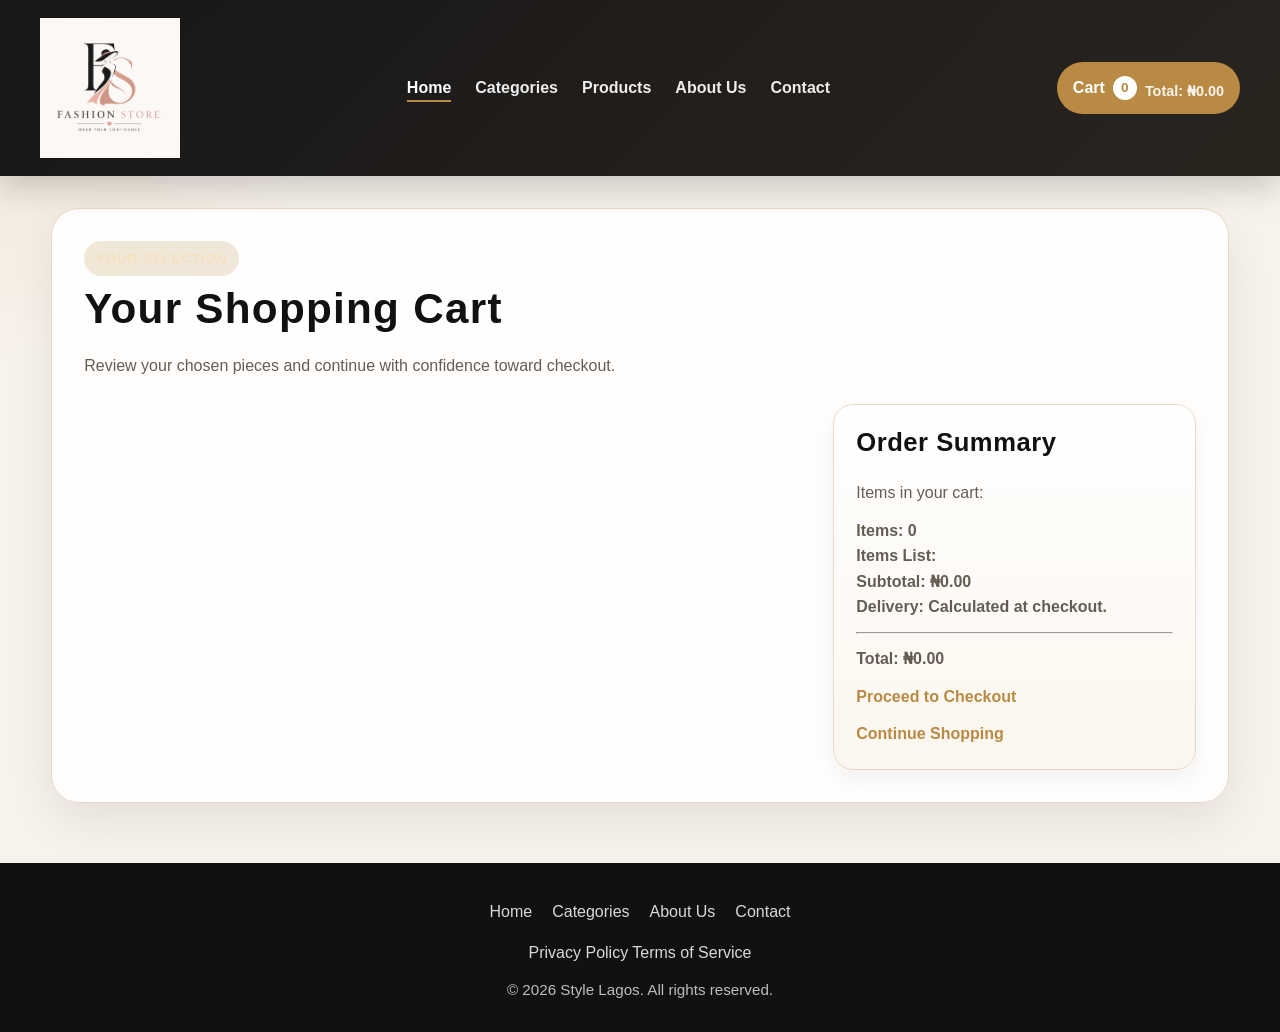
<file: cart.html>
<!DOCTYPE html>
<html lang="en">
<head>
    <meta charset="UTF-8">
    <meta name="viewport" content="width=device-width, initial-scale=1.0">
    <meta
    name="description"
    content="Style Lagos offers quality fashion including clothing, shoes, bags, and wristwatches.">
    <title>Cart | Style Lagos</title>

    <link rel="stylesheet" href="css/style.css">
    <script type="module" src="javascript/ui.js"></script>
    <script type="module" src="javascript/cart.js"></script>
</head>
<body>
    <header>
        <div class="logo">
            <img src="images/boutique_logo.png" alt="Style Lagos Logo">
        </div>

        <nav class="navigation">
            <ul>
                <li><a href="index.html" aria-current="page">Home</a></li>
                <li><a href="categories.html">Categories</a></li>
                <li><a href="products.html">Products</a></li>
                <li><a href="/index.html#about">About Us</a></li>
                <li><a href="/index.html#contact">Contact</a></li>
            </ul>
        </nav>

        <!-- Link to Cart -->
        <div class="cart">
            <a href="cart.html">
                Cart <span class="cart-count" aria-live="polite">0</span>

                <div class="total" aria-live="polite">
                    <span class="total-label">Total: </span>
                    <span class="total-amount">0.00</span>
                </div>
            </a>
        </div>
    </header>

    <main>
        <section class="cart-page">
            <div class="page-intro">
                <span class="eyebrow">Your selection</span>
                <h1>Your Shopping Cart</h1>
                <p>Review your chosen pieces and continue with confidence toward checkout.</p>
            </div>

            <div class="cart-content">
                <div class="cart-grid" aria-live="polite">
                    <!-- JavaScript fills this up -->
                    <div class="empty-state">
                        <h2>Your cart is empty</h2>
                        <p>Browse our collections and add products you like.</p>
                        <p>Items you add to your cart will appear here.</p>
                        <a href="categories.html" class="shop-now">Shop Now</a>
                    </div>
                </div>

                <aside class="order-summary">
                    <!-- JavaScript adds the order summary. -->
                </aside>
            </div>
        </section>
    </main>

    <!-- footer section -->
    <footer>
        <nav class="footer-navigation">
            <ul>
                <li><a href="index.html">Home</a></li>
                <li><a href="categories.html">Categories</a></li>
                <li><a href="#">About Us</a></li>
                <li><a href="#">Contact</a></li>
            </ul>
        </nav>

        <a href="#">Privacy Policy</a>
        <a href="#">Terms of Service</a>
        <p>&copy; 2026 Style Lagos. All rights reserved.</p>
    </footer>
</body>
</html>
</file>
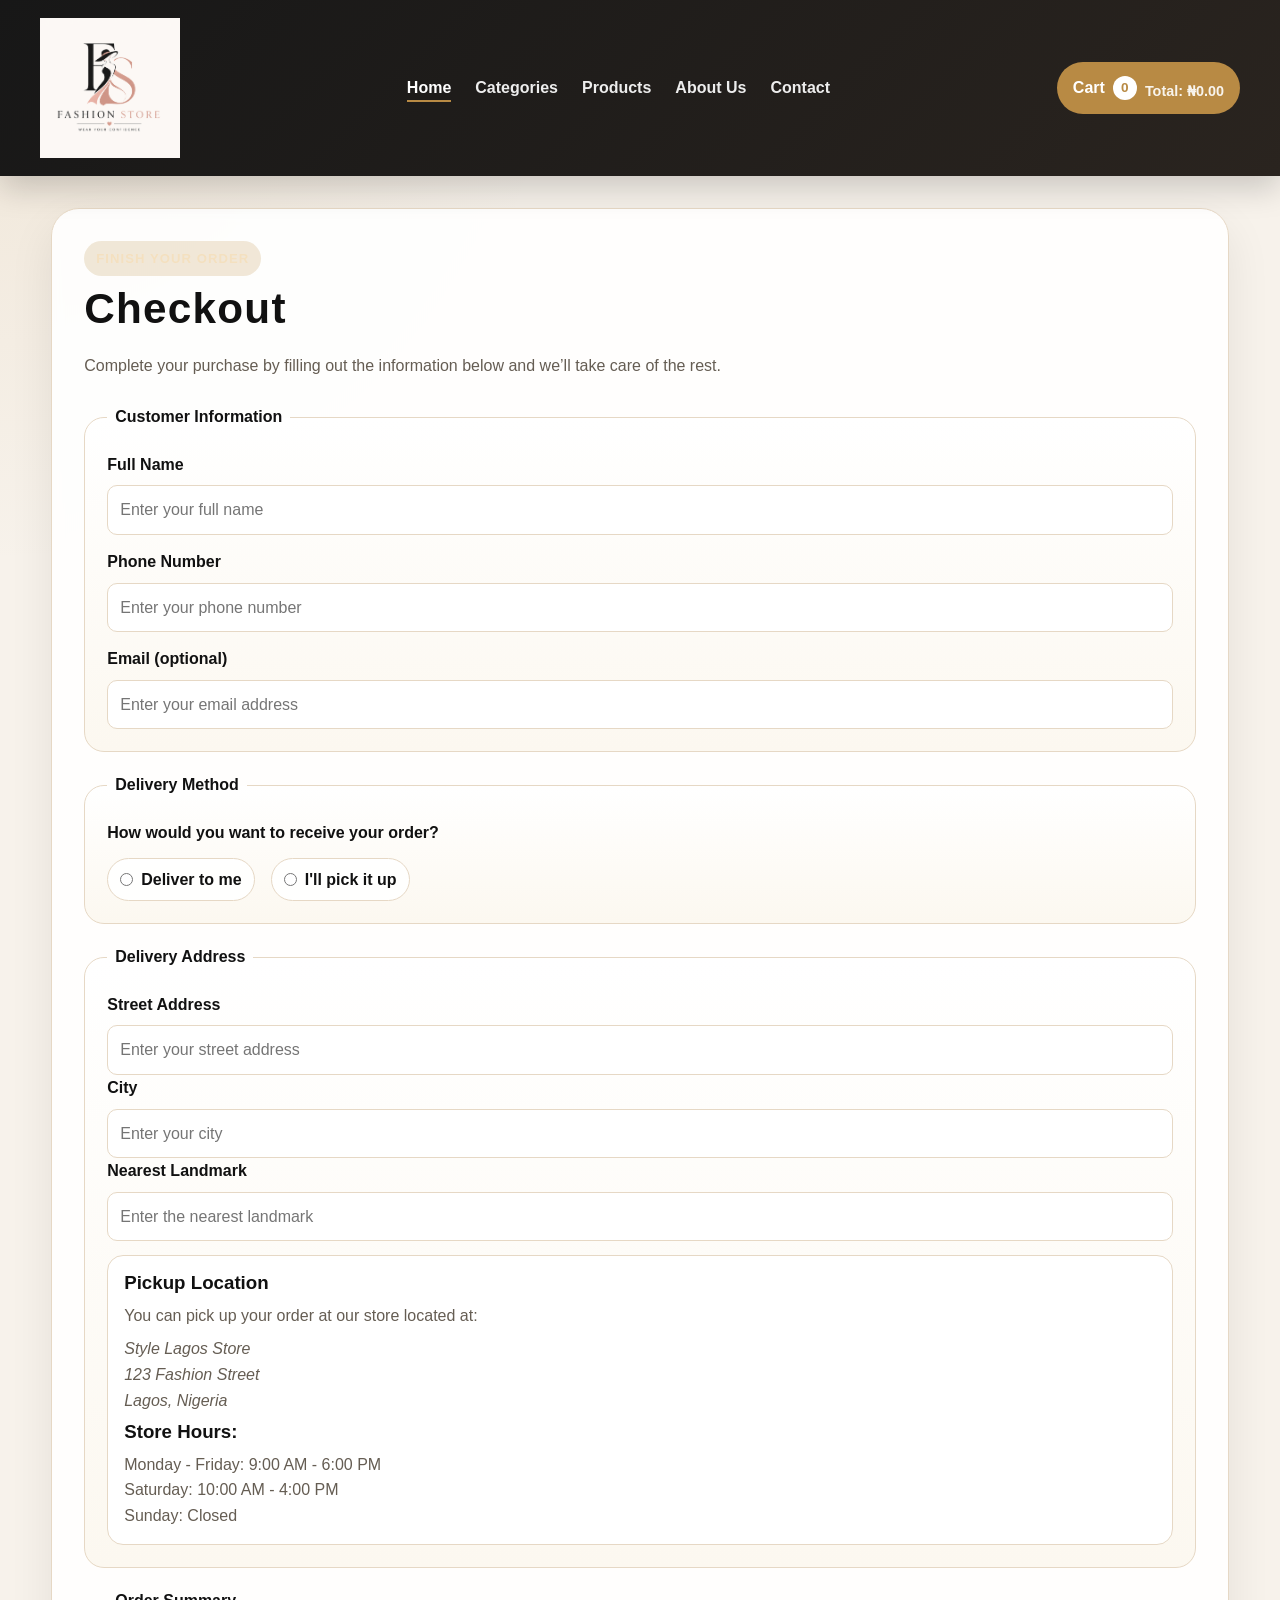
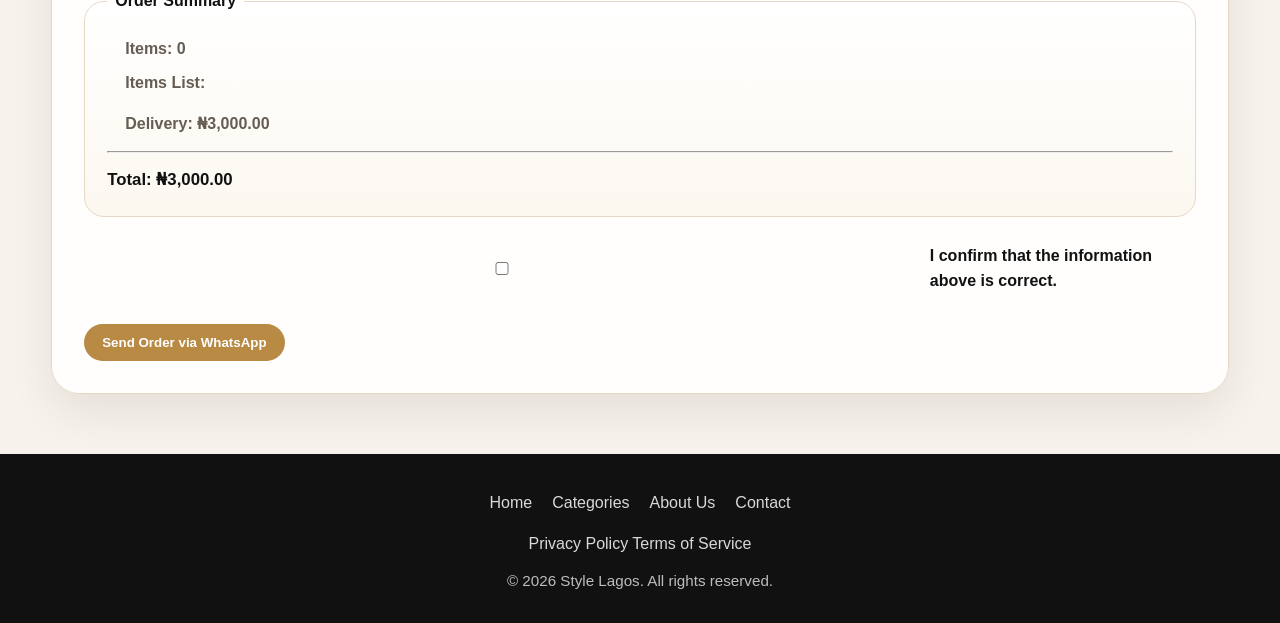
<file: checkout.html>
<!DOCTYPE html>
<html lang="en">
<head>
    <meta charset="UTF-8">
    <meta name="viewport" content="width=device-width, initial-scale=1.0">
    <meta
    name="description"
    content="Style Lagos offers quality fashion including clothing, shoes, bags, and wristwatches.">
    <title>Checkout | Style Lagos</title>

    <link rel="stylesheet" href="css/style.css">
    <script type="module" src="javascript/ui.js"></script>
    <script type="module" src="javascript/cart.js"></script>
    <script type="module" src="javascript/checkout.js"></script>
</head>
<body>
    <header>
        <div class="logo">
            <img src="images/boutique_logo.png" alt="Style Lagos Logo">
        </div>

        <nav class="navigation">
            <ul>
                <li><a href="index.html" aria-current="page">Home</a></li>
                <li><a href="categories.html">Categories</a></li>
                <li><a href="products.html">Products</a></li>
                <li><a href="/index.html#about">About Us</a></li>
                <li><a href="/index.html#contact">Contact</a></li>
            </ul>
        </nav>

        <!-- Link to Cart -->
        <div class="cart">
            <a href="cart.html">
                Cart <span class="cart-count" aria-live="polite">0</span>

                <div class="total" aria-live="polite">
                    <span class="total-label">Total: </span>
                    <span class="total-amount">0.00</span>
                </div>
            </a>
        </div>
    </header>

    <main>
        <section class="checkout-page">
            <div class="page-intro">
                <span class="eyebrow">Finish your order</span>
                <h1>Checkout</h1>
                <p>Complete your purchase by filling out the information below and we’ll take care of the rest.</p>
            </div>

            <form class="checkout-form" name="myForm">
                <!-- Customer information -->
                <fieldset id="customer-information">
                    <legend>Customer Information</legend>

                    <div class="form-group">
                        <label for="full-name">Full Name</label>
                        <input type="text" id="full-name" name="fullName" placeholder="Enter your full name" required>
                    </div>

                    <div class="form-group">
                        <label for="phone-number">Phone Number</label>
                        <input type="tel" id="phone-number" name="phoneNumber" placeholder="Enter your phone number" required>
                    </div>

                    <div class="form-group">
                        <label for="email">Email (optional)</label>
                        <input type="email" id="email" name="email" placeholder="Enter your email address">
                    </div>
                </fieldset>

                <!-- delivery Method -->
                <fieldset id="delivery-method">
                    <legend>Delivery Method</legend>

                    <div class="form-group">
                        <label for="delivery-type">How would you want to receive your order?</label>
                        <div class="radio-group">
                            <div class="radio-option">
                                <input type="radio" id="delivery" name="deliveryType" value="delivery" required>
                                <label for="delivery">Deliver to me</label>
                            </div>

                            <div class="radio-option">
                                <input type="radio" id="pickup" name="deliveryType" value="pickup" required>
                                <label for="pickup">I'll pick it up</label>
                            </div>
                        </div>
                    </div>
                </fieldset>

                <!-- Delivery Address -->
                <fieldset id="delivery-address" aria-live="polite">
                    <legend id="delivery-header">Delivery Address</legend>

                    <div id="delivery-address-fields">
                        <div class="form-group">
                            <label for="address">Street Address</label>
                            <input type="text" id="address" name="streetAddress" placeholder="Enter your street address" required>
                        </div>

                        <div class="form-group">
                            <label for="city">City</label>
                            <input type="text" id="city" name="city" placeholder="Enter your city" required>
                        </div>

                        <div class="form-group">
                            <label for="nearest-landmark">Nearest Landmark</label>
                            <input type="text" id="nearest-landmark" name="nearestLandmark" placeholder="Enter the nearest landmark">
                        </div>
                    </div>

                    <!-- pickup location -->
                     <article id="pickup-location" aria-live="polite">
                        <h3>Pickup Location</h3>
                        <p>You can pick up your order at our store located at:</p>
                        <address>
                            Style Lagos Store<br>
                            123 Fashion Street<br>
                            Lagos, Nigeria
                        </address>

                        <h3>Store Hours:</h3>
                        <ul>
                            <li>Monday - Friday: 9:00 AM - 6:00 PM</li>
                            <li>Saturday: 10:00 AM - 4:00 PM</li>
                            <li>Sunday: Closed</li>
                        </ul>
                    </article>
                </fieldset>

                <!-- Order Summary -->
                <fieldset id="order-summary" aria-live="polite">
                    <legend>Order Summary</legend>

                    <ul class="order-items">
                        <!-- Order items will be dynamically added here -->
                    </ul>
                    <hr>

                    <div class="order-total">
                        <strong>Total: <span id="order-total-amount">0.00</span></strong>
                    </div>
                </fieldset>

                <!-- confirm purchase -->
                <div class="confirm-purchase">
                    <input type="checkbox" id="confirm-order" required>
                    <label for="confirm-order">I confirm that the information above is correct.</label>
                </div>

                <!-- Submit Button -->
                <button type="submit" onclick="">Send Order via WhatsApp</button>
            </form>
        </section>
    </main>

    <!-- footer section -->
    <footer>
        <nav class="footer-navigation">
            <ul>
                <li><a href="index.html">Home</a></li>
                <li><a href="categories.html">Categories</a></li>
                <li><a href="#">About Us</a></li>
                <li><a href="#">Contact</a></li>
            </ul>
        </nav>

            <a href="#">Privacy Policy</a>
        <a href="#">Terms of Service</a>
        <p>&copy; 2026 Style Lagos. All rights reserved.</p>
    </footer>
</body>
</html>
</file>
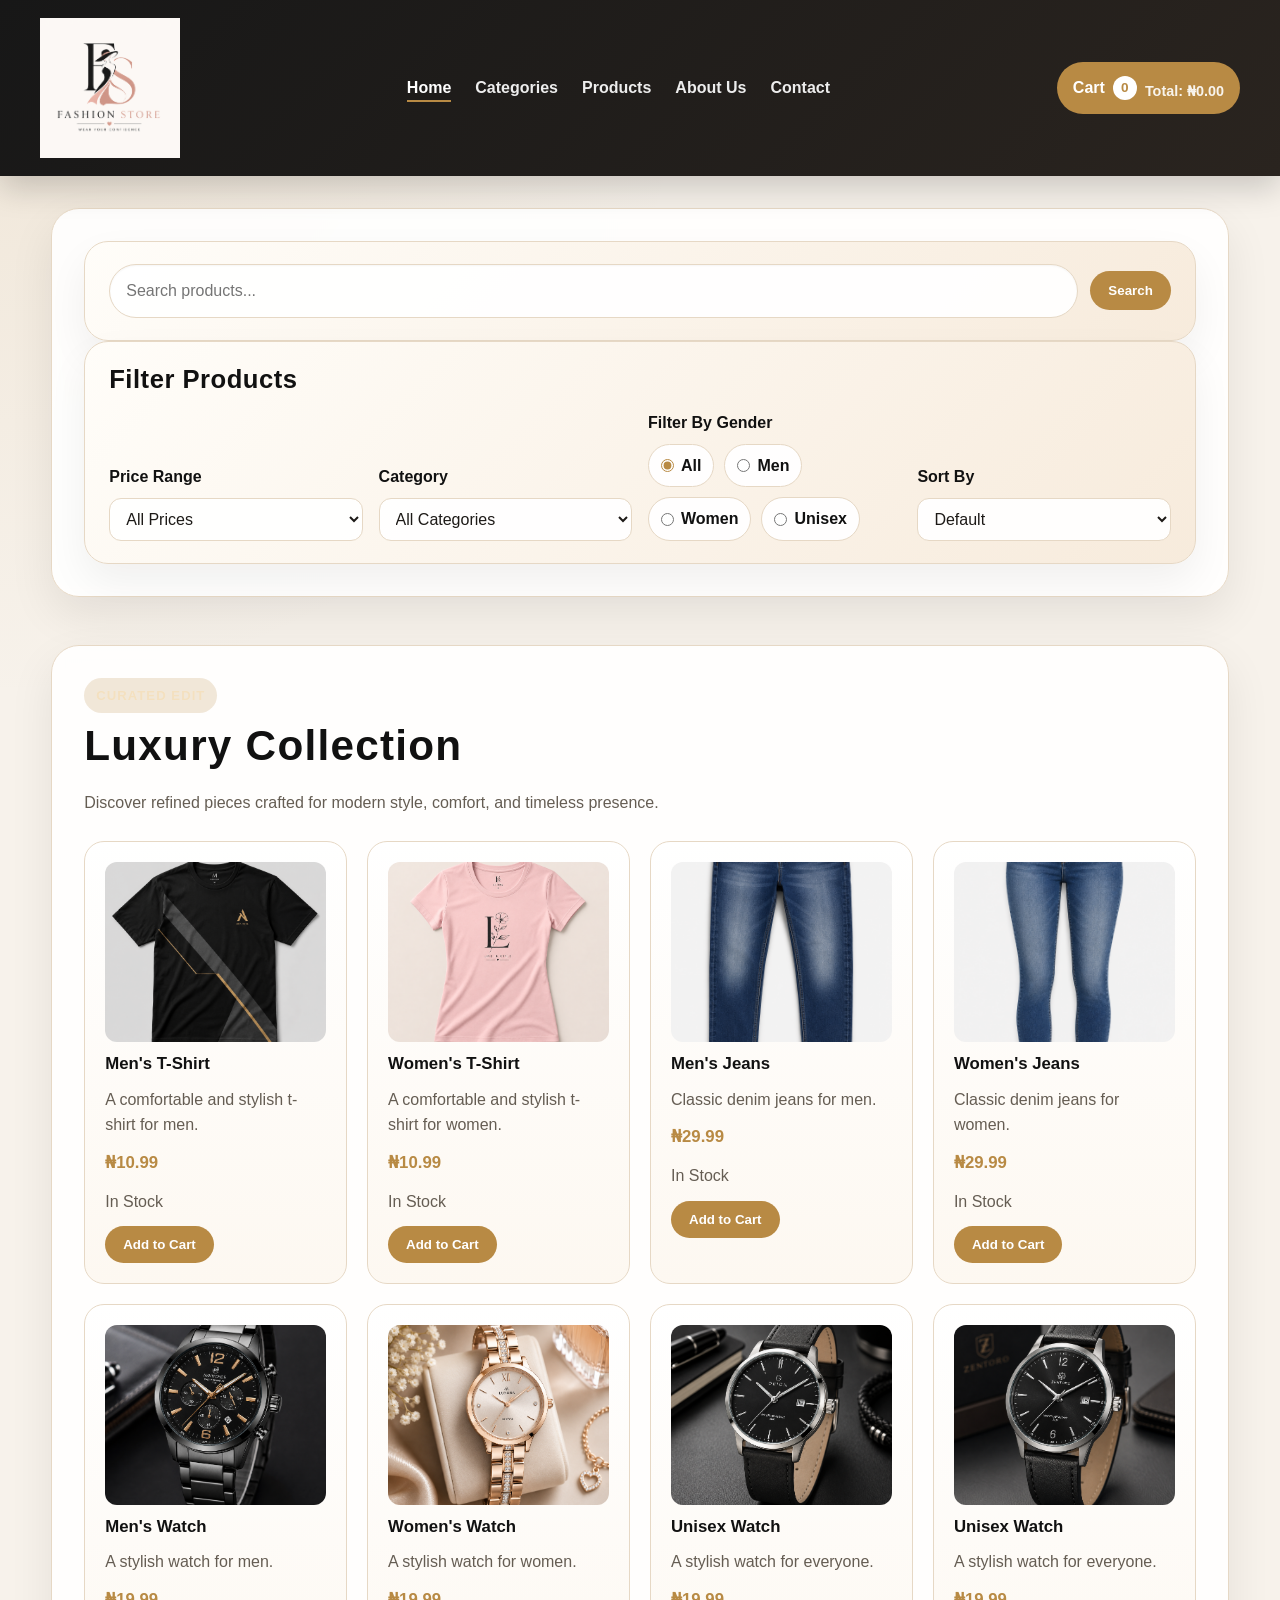
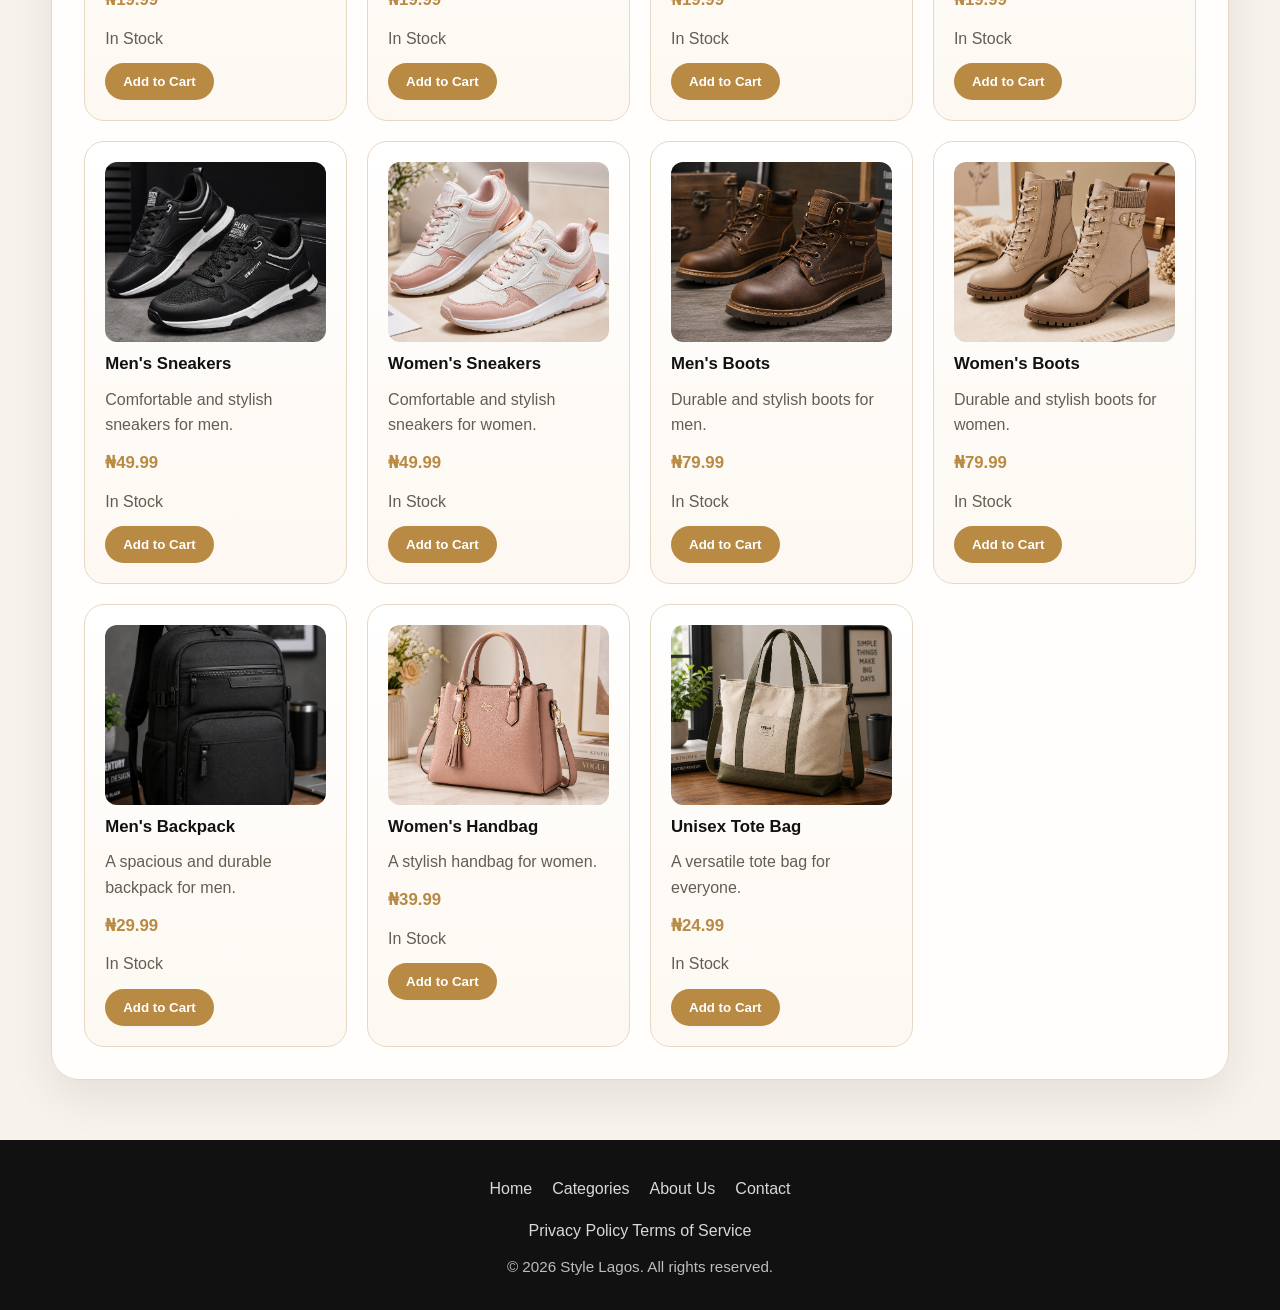
<file: products.html>
<!DOCTYPE html>
<html lang="en">
<head>
    <meta charset="UTF-8">
    <meta name="viewport" content="width=device-width, initial-scale=1.0">
    <meta
    name="description"
    content="Style Lagos offers quality fashion including clothing, shoes, bags, and wristwatches.">
    <title>Products | Style Lagos</title>

    <link rel="stylesheet" href="css/style.css">
    <script type="module" src="javascript/ui.js"></script>
    <script type="module" src="javascript/cart.js"></script>
</head>
<body>
    <header>
        <div class="logo">
            <img src="images/boutique_logo.png" alt="Style Lagos Logo">
        </div>

        <nav class="navigation">
            <ul>
                <li><a href="index.html" aria-current="page">Home</a></li>
                <li><a href="categories.html">Categories</a></li>
                <li><a href="products.html">Products</a></li>
                <li><a href="/index.html#about">About Us</a></li>
                <li><a href="/index.html#contact">Contact</a></li>
            </ul>
        </nav>

        <!-- Link to Cart -->
        <div class="cart">
            <a href="cart.html">
                Cart <span class="cart-count" aria-live="polite">0</span>

                <div class="total" aria-live="polite">
                    <span class="total-label">Total: </span>
                    <span class="total-amount">0.00</span>
                </div>
            </a>
        </div>
    </header>

    <main>
        <form name="search-form">
            <!-- search box area -->
            <div class="search-box">
                <input type="search" id="search-input" name="name" placeholder="Search products...">
                <button id="search-button">Search</button>
            </div>

            <!-- filter section -->
            <div class="filter-section">
                <h2>Filter Products</h2>
                <div class="filter-options">
                    <div class="filter-group">
                        <label for="price-filter">Price Range</label>
                        <select id="price-filter" name="price">
                            <option value="">All Prices</option>
                            <option value="10.99">Under ₦5,000</option>
                            <option value="medium">₦5,000 - ₦10,000</option>
                            <option value="high">Over ₦10,000</option>
                        </select>
                    </div>

                    <div class="filter-group">
                        <label for="category-filter">Category</label>
                        <select id="category-filter" name="category">
                            <option value="">All Categories</option>
                            <option value="Clothing">Clothing</option>
                            <option value="Shoe">Shoes</option>
                            <option value="Bag">Bags</option>
                            <option value="Wrist Watche">Wristwatches</option>
                        </select>
                    </div>

                    <div class="filter-group gender-group">
                        <label>Filter By Gender</label>
                        <div class="radio-options">
                            <label class="radio-option"><input type="radio" name="audience" value="" checked> All</label>
                            <label class="radio-option"><input type="radio" name="audience" value="Men"> Men</label>
                            <label class="radio-option"><input type="radio" name="audience" value="Women"> Women</label>
                            <label class="radio-option"><input type="radio" name="audience" value="Unisex"> Unisex</label>
                        </div>
                    </div>

                    <div class="filter-group">
                        <label for="sort-filter">Sort By</label>
                        <select id="sort-filter" name="sort">
                            <option value="">Default</option>
                            <option value="price-asc">Price: Low to High</option>
                            <option value="price-desc">Price: High to Low</option>
                            <option value="name-asc">Name: A to Z</option>
                            <option value="name-desc">Name: Z to A</option>
                        </select>
                    </div>
                </div>
            </div>
        </form>

        <!-- search or filter result -->
         <div class="result-count">
            <p id="product-count"></p>
         </div>
        
        <section class="products-page">
            <div class="page-intro">
                <span class="eyebrow">Curated edit</span>
                <h1 class="product-category">Luxury Collection</h1>
                <p id="short-description">Discover refined pieces crafted for modern style, comfort, and timeless presence.</p>
            </div>

            <div class="product-grid" aria-label="Available Products">
                <!-- JavaScript adds products here -->
                <div class="empty-state">
                    <h2>No Products Available</h2>
                    <p>Currently, there are no products to display in this category.</p>
                    <p>Please check back later for our latest fashion collections.</p>
                </div>
            </div>
        </section>
    </main>

    <!-- footer section -->
    <footer>
        <nav class="footer-navigation">
            <ul>
                <li><a href="index.html">Home</a></li>
                <li><a href="categories.html">Categories</a></li>
                <li><a href="#">About Us</a></li>
                <li><a href="#">Contact</a></li>
            </ul>
        </nav>

            <a href="#">Privacy Policy</a>
        <a href="#">Terms of Service</a>
        <p>&copy; 2026 Style Lagos. All rights reserved.</p>
    </footer>
</body>
</html>
</file>
<file: css/style.css>
/* ==========================
   RESET
========================== */

* {
    margin: 0;
    padding: 0;
    box-sizing: border-box;
}

/* ==========================
   GLOBAL STYLES
========================== */

:root {
    --primary-color: #111111;
    --accent-color: #b88a44;
    --accent-hover: #8f672f;
    --surface-color: #ffffff;
    --background-color: #f7f2eb;
    --text-color: #1d1a17;
    --muted-color: #655d53;
    --border-color: #e6d8c5;
    --shadow: 0 18px 45px rgba(17, 17, 17, 0.08);
}

body {
    font-family: "Segoe UI", Arial, Helvetica, sans-serif;
    line-height: 1.6;
    background:
        radial-gradient(circle at top left, rgba(184, 138, 68, 0.12), transparent 22%),
        var(--background-color);
    color: var(--text-color);
}

img {
    max-width: 100%;
    display: block;
}

a {
    text-decoration: none;
    color: inherit;
}

ul {
    list-style: none;
}

button {
    cursor: pointer;
    border: none;
}

header {
    background: linear-gradient(135deg, #171717 0%, #2a241f 100%);
    color: var(--surface-color);
    padding: 18px 40px;
    display: flex;
    justify-content: space-between;
    align-items: center;
    box-shadow: 0 12px 30px rgba(0, 0, 0, 0.18);
    position: sticky;
    top: 0;
    z-index: 1000;
}

.logo img {
    width: 140px;
    height: auto;
    object-fit: contain;
}

.navigation ul {
    display: flex;
    align-items: center;
    gap: 24px;
}

.navigation a {
    color: rgba(255, 255, 255, 0.92);
    font-weight: 600;
    padding-bottom: 4px;
    transition: color 0.2s ease, border-color 0.2s ease;
}

.navigation a:hover,
.navigation a[aria-current="page"] {
    color: #fff;
    border-bottom: 2px solid var(--accent-color);
}

.cart {
    text-align: right;
}

.cart > a {
    display: inline-flex;
    align-items: center;
    gap: 8px;
    background: var(--accent-color);
    color: var(--surface-color);
    padding: 10px 16px;
    border-radius: 999px;
    font-weight: 700;
    transition: background 0.2s ease;
}

.cart > a:hover {
    background: var(--accent-hover);
}

.cart-count {
    display: inline-grid;
    place-items: center;
    width: 24px;
    height: 24px;
    border-radius: 50%;
    background: var(--surface-color);
    color: var(--accent-color);
    font-size: 0.85rem;
    font-weight: 700;
}

.total {
    margin-top: 8px;
    font-size: 0.9rem;
    color: rgba(255, 255, 255, 0.9);
}

main {
    width: min(1200px, 92%);
    margin: 32px auto 60px;
    display: flex;
    flex-direction: column;
    gap: 24px;
}

main > section,
main > article,
main > form,
.products-page,
.categories-page,
.cart-page,
.checkout-page {
    background: rgba(255, 255, 255, 0.9);
    border: 1px solid var(--border-color);
    border-radius: 28px;
    padding: 32px;
    box-shadow: var(--shadow);
    backdrop-filter: blur(6px);
}

main h1,
main h2,
main h3 {
    color: var(--primary-color);
    line-height: 1.2;
}

main h1 {
    font-size: clamp(2rem, 3.3vw, 3rem);
    margin-bottom: 10px;
    letter-spacing: 0.03em;
}

main h2 {
    font-size: clamp(1.3rem, 2vw, 1.8rem);
    margin-bottom: 10px;
    letter-spacing: 0.02em;
}

.search-box,
.filter-section {
    background: linear-gradient(135deg, #fffdf9 0%, #f7ebdc 100%);
    border: 1px solid var(--border-color);
    border-radius: 24px;
    box-shadow: 0 18px 40px rgba(17, 17, 17, 0.06);
    padding: 22px 24px;
}

.search-box {
    display: flex;
    align-items: center;
    gap: 12px;
    flex-wrap: wrap;
}

.search-box input[type="search"] {
    flex: 1 1 260px;
    min-width: 0;
    border: 1px solid var(--border-color);
    border-radius: 999px;
    background: rgba(255, 255, 255, 0.95);
    color: var(--primary-color);
    padding: 13px 16px;
    font: inherit;
    box-shadow: inset 0 1px 2px rgba(17, 17, 17, 0.04);
}

.search-box input[type="search"]:focus {
    outline: none;
    border-color: var(--accent-color);
    box-shadow: 0 0 0 4px rgba(184, 138, 68, 0.14);
}

.search-box button {
    background: var(--accent-color);
    color: var(--surface-color);
    border-radius: 999px;
    padding: 12px 18px;
    font-weight: 700;
    transition: transform 0.2s ease, background 0.2s ease;
}

.search-box button:hover {
    background: var(--accent-hover);
    transform: translateY(-1px);
}

.filter-section {
    display: flex;
    flex-direction: column;
    gap: 16px;
}

.filter-section h2 {
    margin-bottom: 0;
}

.filter-options {
    display: grid;
    grid-template-columns: repeat(auto-fit, minmax(220px, 1fr));
    gap: 16px;
    align-items: end;
}

.filter-group {
    display: flex;
    flex-direction: column;
    gap: 8px;
}

.filter-group label {
    font-weight: 700;
    color: var(--primary-color);
}

.filter-group select {
    border: 1px solid var(--border-color);
    border-radius: 12px;
    background: rgba(255, 255, 255, 0.95);
    color: var(--text-color);
    padding: 11px 12px;
    font: inherit;
}

.filter-group select:focus {
    outline: none;
    border-color: var(--accent-color);
    box-shadow: 0 0 0 4px rgba(184, 138, 68, 0.12);
}

.radio-options {
    display: flex;
    flex-wrap: wrap;
    gap: 10px;
}

.radio-option {
    display: inline-flex;
    align-items: center;
    gap: 7px;
    border: 1px solid var(--border-color);
    border-radius: 999px;
    background: rgba(255, 255, 255, 0.95);
    padding: 8px 12px;
    color: var(--text-color);
    font-weight: 600;
}

.radio-option input[type="radio"] {
    accent-color: var(--accent-color);
    width: auto;
    margin: 0;
}

main p,
main li,
main label,
main address {
    color: var(--muted-color);
}

.hero {
    background:
        linear-gradient(120deg, rgba(16, 16, 16, 0.96), rgba(42, 36, 31, 0.95)),
        url("../images/watches/watch-2.jpg") center/cover;
    color: #f7f7f7;
    padding: 54px;
    display: grid;
    grid-template-columns: 1.2fr 0.8fr;
    gap: 24px;
    align-items: center;
    min-height: 460px;
}

.hero h1,
.hero p {
    color: inherit;
}

.hero-content {
    display: flex;
    flex-direction: column;
    gap: 14px;
}

.hero-badge,
.eyebrow {
    display: inline-flex;
    width: fit-content;
    padding: 7px 12px;
    border-radius: 999px;
    background: rgba(184, 138, 68, 0.2);
    color: #f4e0bf;
    font-size: 0.82rem;
    font-weight: 700;
    letter-spacing: 0.08em;
    text-transform: uppercase;
}

.hero-actions {
    display: flex;
    flex-wrap: wrap;
    gap: 12px;
    margin-top: 8px;
}

.secondary-link {
    display: inline-flex;
    align-items: center;
    justify-content: center;
    padding: 11px 18px;
    border-radius: 999px;
    color: #fff;
    border: 1px solid rgba(255, 255, 255, 0.25);
    font-weight: 700;
}

.hero-panel {
    display: grid;
    gap: 12px;
}

.hero-stat {
    background: rgba(255, 255, 255, 0.1);
    border: 1px solid rgba(255, 255, 255, 0.12);
    border-radius: 16px;
    padding: 16px 18px;
    display: flex;
    flex-direction: column;
    gap: 4px;
}

.hero-stat strong {
    font-size: 1.2rem;
    color: #fff;
}

.hero-stat span {
    color: rgba(255, 255, 255, 0.8);
}

.section-heading {
    display: flex;
    flex-direction: column;
    gap: 6px;
    margin-bottom: 4px;
}

.section-heading h2 {
    margin-bottom: 0;
}

.section-heading p {
    color: var(--muted-color);
}

.hero .shop-now,
.add-btn,
.remove-btn,
.checkout-form button {
    display: inline-flex;
    align-items: center;
    justify-content: center;
    width: fit-content;
    background: var(--accent-color);
    color: var(--surface-color);
    padding: 11px 18px;
    border-radius: 999px;
    font-weight: 700;
    transition: transform 0.2s ease, background 0.2s ease;
}

.hero .shop-now:hover,
.add-btn:hover,
.remove-btn:hover,
.checkout-form button:hover {
    background: var(--accent-hover);
    transform: translateY(-2px);
}

.categories,
.featured-products,
.purpose,
.reviews,
.contact,
.products-page,
.categories-page,
.cart-page,
.checkout-page {
    display: flex;
    flex-direction: column;
    gap: 20px;
}

.product-grid,
.category-grid,
.review-grid {
    display: grid;
    grid-template-columns: repeat(auto-fit, minmax(240px, 1fr));
    gap: 20px;
}

.product,
.review,
.category-card {
    background: linear-gradient(180deg, #ffffff, #fdf8f1);
    border: 1px solid var(--border-color);
    border-radius: 20px;
    padding: 20px;
    display: flex;
    flex-direction: column;
    gap: 12px;
    transition: transform 0.2s ease, box-shadow 0.2s ease;
}

.product:hover,
.review:hover,
.category-card:hover {
    transform: translateY(-4px);
    box-shadow: 0 16px 32px rgba(0, 0, 0, 0.08);
}

.product img,
.category-card img {
    width: 100%;
    height: 180px;
    object-fit: cover;
    border-radius: 12px;
}

.product-name,
.category-card h2,
.category-card h3 {
    font-size: 1.05rem;
    color: var(--primary-color);
}

.page-intro {
    display: flex;
    flex-direction: column;
    gap: 8px;
    margin-bottom: 6px;
}

.page-intro p {
    max-width: 700px;
    color: var(--muted-color);
}

.empty-state {
    grid-column: 1 / -1;
    background: linear-gradient(180deg, #fffdf9, #f8efe3);
    border: 1px dashed var(--border-color);
    border-radius: 20px;
    padding: 28px;
    text-align: center;
    display: flex;
    flex-direction: column;
    gap: 8px;
}

.empty-state h2 {
    color: var(--primary-color);
}

.price {
    font-weight: 700;
    color: var(--accent-color);
    font-size: 1.05rem;
}

.purpose ul,
.contact-list {
    display: grid;
    gap: 10px;
    margin-top: 6px;
}

.purpose li::before {
    content: "•";
    color: var(--accent-color);
    margin-right: 8px;
}

.review {
    background: #fafafa;
}

.reviewer {
    font-weight: 700;
    color: var(--primary-color);
    margin-top: 6px;
}

.benefit-grid {
    display: grid;
    grid-template-columns: repeat(auto-fit, minmax(200px, 1fr));
    gap: 16px;
}

.benefit-card,
.contact-card {
    background: linear-gradient(180deg, #ffffff, #fbf6ee);
    border: 1px solid var(--border-color);
    border-radius: 20px;
    padding: 22px;
    display: flex;
    flex-direction: column;
    gap: 10px;
}

.benefit-card h3 {
    color: var(--primary-color);
}

.purpose-summary {
    margin-top: 6px;
    color: var(--muted-color);
}

.contact-card {
    gap: 14px;
}

.contact-card address {
    font-style: normal;
    color: var(--primary-color);
}

.footer-links {
    display: flex;
    justify-content: center;
    flex-wrap: wrap;
    gap: 16px;
    margin-top: 12px;
}

.cart-content {
    display: grid;
    grid-template-columns: 2fr 1fr;
    gap: 24px;
    align-items: start;
}

.cart-grid {
    display: grid;
    gap: 16px;
}

.order-summary {
    background: linear-gradient(180deg, #ffffff, #fbf6ee);
    border: 1px solid var(--border-color);
    border-radius: 20px;
    padding: 22px;
    display: flex;
    flex-direction: column;
    gap: 12px;
    box-shadow: 0 10px 24px rgba(17, 17, 17, 0.05);
}

.order-summary a {
    color: var(--accent-color);
    font-weight: 600;
}

.cart-page .empty-state {
    margin: 0;
    text-align: left;
}

.checkout-form {
    display: grid;
    gap: 20px;
}

.checkout-form fieldset {
    border: 1px solid var(--border-color);
    border-radius: 20px;
    padding: 22px;
    display: grid;
    gap: 14px;
    background: linear-gradient(180deg, #ffffff, #fcf8f0);
}

.checkout-form legend {
    padding: 0 8px;
    font-weight: 700;
    color: var(--primary-color);
}

.checkout-form .form-group {
    display: flex;
    flex-direction: column;
    gap: 8px;
}

.checkout-form label {
    display: block;
    font-weight: 600;
    color: var(--primary-color);
}

.checkout-form input {
    width: 100%;
    padding: 11px 12px;
    border: 1px solid var(--border-color);
    border-radius: 10px;
    font: inherit;
    background: #fff;
}

.checkout-form input:focus {
    outline: 2px solid rgba(184, 138, 68, 0.2);
    border-color: var(--accent-color);
}

.checkout-form .radio-group {
    display: flex;
    flex-wrap: wrap;
    gap: 16px;
    margin-top: 4px;
}

.checkout-form .radio-option {
    display: flex;
    align-items: center;
    gap: 8px;
}

.checkout-form input[type="radio"] {
    width: auto;
    margin: 0;
}

.checkout-form #pickup-location {
    background: #fff;
    border: 1px solid var(--border-color);
    border-radius: 16px;
    padding: 16px;
    display: grid;
    gap: 8px;
}

.checkout-form .order-items {
    display: grid;
    gap: 8px;
    padding-left: 18px;
}

.checkout-form .order-total {
    font-size: 1.05rem;
    color: var(--primary-color);
}

.confirm-purchase {
    display: flex;
    align-items: center;
    gap: 10px;
    padding: 6px 0;
}

.checkout-form button {
    margin-top: 4px;
}

footer {
    background: var(--primary-color);
    color: #f4f4f4;
    padding: 36px 40px 30px;
    margin-top: 60px;
    text-align: center;
}

.footer-navigation ul {
    display: flex;
    justify-content: center;
    flex-wrap: wrap;
    gap: 20px;
    margin-bottom: 16px;
}

footer a {
    color: #d9d9d9;
    transition: color 0.2s ease;
}

footer a:hover {
    color: var(--accent-color);
}

footer p {
    margin-top: 12px;
    color: #bdbdbd;
    font-size: 0.95rem;
}

@media (max-width: 768px) {
    header {
        flex-direction: column;
        gap: 16px;
        padding: 20px;
    }

    .navigation ul {
        flex-wrap: wrap;
        justify-content: center;
        gap: 12px 16px;
    }

    .cart {
        text-align: center;
    }

    main > section,
    main > article,
    main > form,
    .products-page,
    .categories-page,
    .cart-page,
    .checkout-page {
        padding: 24px;
    }

    .hero {
        padding: 32px 24px;
        grid-template-columns: 1fr;
    }

    .hero-actions {
        flex-direction: column;
        align-items: flex-start;
    }

    .search-box {
        flex-direction: column;
        align-items: stretch;
    }

    .search-box button {
        width: 100%;
    }

    .cart-content {
        grid-template-columns: 1fr;
    }

    footer {
        padding: 28px 20px;
    }
}

/* ===========================
   Categories Page
=========================== */

.categories-page {
    max-width: 1200px;
    margin: 40px auto;
    padding: 0 20px;
}

.categories-page h1 {
    margin-bottom: 10px;
    text-align: center;
}

.categories-page > p {
    text-align: center;
    margin-bottom: 35px;
    color: #666;
}

/* Grid */

.categories-grid {
    display: grid;
    grid-template-columns: repeat(auto-fit, minmax(230px, 1fr));
    gap: 25px;
}

/* Category Card */

.category-card {
    background: #fff;
    border: 1px solid #ddd;
    border-radius: 10px;
    overflow: hidden;
    text-align: center;
    transition: 0.3s;
}

.category-card:hover {
    transform: translateY(-5px);
    box-shadow: 0 14px 32px rgba(17, 17, 17, 0.12);
}

.category-card img {
    width: 100%;
    height: 220px;
    object-fit: cover;
    border-radius: 16px;
}

.category-card h2,
.category-card h3 {
    margin: 8px 0 4px;
}

.category-card p {
    padding: 0;
    margin-bottom: 8px;
    color: var(--muted-color);
    line-height: 1.5;
}

.category-card a {
    display: inline-flex;
    align-items: center;
    justify-content: center;
    margin-top: 8px;
    background: var(--accent-color);
    color: white;
    padding: 10px 18px;
    border-radius: 999px;
    font-weight: 700;
}

.category-card a:hover {
    background: var(--accent-hover);
}

/* Empty Categories */

.empty-categories {
    display: none;
    max-width: 700px;
    margin: 60px auto;
    text-align: center;
    background: linear-gradient(180deg, #fffdf9, #f8efe3);
    border: 1px dashed var(--border-color);
    padding: 30px;
    border-radius: 20px;
}

.empty-categories h2 {
    color: var(--primary-color);
    margin-bottom: 15px;
}
</file>
